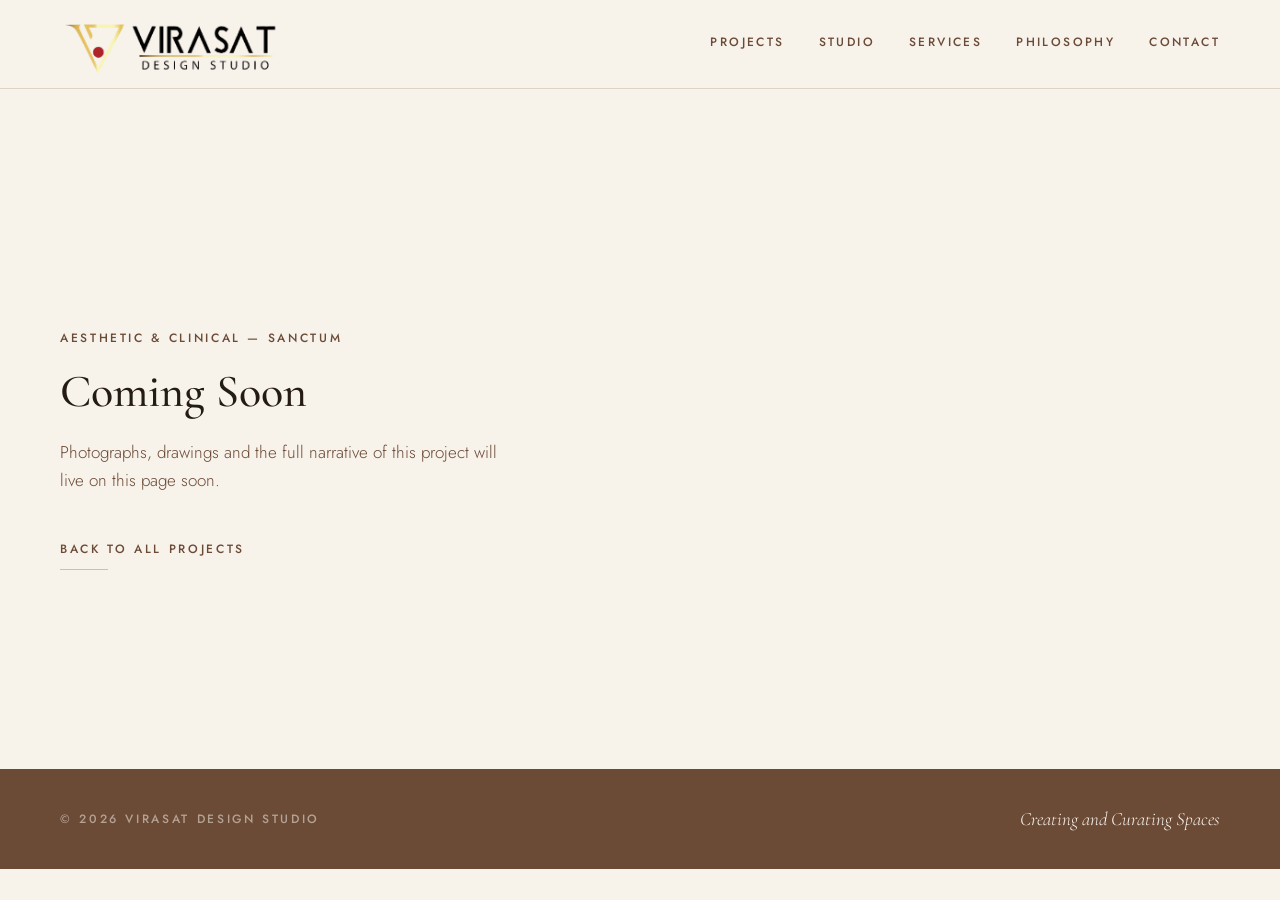
<file: project-clinic-sanctum.html>
<!DOCTYPE html>
<html lang="en">
<head>
  <meta charset="UTF-8" />
  <meta name="viewport" content="width=device-width, initial-scale=1.0" />

  <title>Sanctum — Aesthetic &amp; Clinical — Virasat Design Studio</title>
  <meta name="description" content="Sanctum, an aesthetic and clinical space by Virasat Design Studio — full story coming soon." />

  <link rel="preconnect" href="https://fonts.googleapis.com" />
  <link rel="preconnect" href="https://fonts.gstatic.com" crossorigin />
  <link href="https://fonts.googleapis.com/css2?family=Cormorant+Garamond:ital,wght@0,400;0,500;0,600;1,400;1,500&family=Jost:wght@300;400;500&display=swap" rel="stylesheet" />

  <link rel="stylesheet" href="style.css" />
</head>

<body>

  <header class="site-header">
    <div class="container header-inner">
      <a class="logo" href="index.html" aria-label="Virasat Design Studio — home">
        <img src="images/logo.png" alt="Virasat Design Studio" />
      </a>
      <nav class="nav" id="nav" aria-label="Primary">
        <a href="index.html#work">Projects</a>
        <a href="index.html#studio">Studio</a>
        <a href="index.html#services">Services</a>
        <a href="index.html#philosophy">Philosophy</a>
        <a href="index.html#contact">Contact</a>
      </nav>
      <button class="menu-btn" id="menuBtn" aria-expanded="false">Menu</button>
    </div>
  </header>

  <main>
    <!-- BLANK PROJECT SHEET — customise later with pictures and the full story -->
    <section class="project-blank">
      <div class="container">
        <p class="meta reveal">Aesthetic &amp; Clinical — Sanctum</p>
        <h1 class="reveal">Coming Soon</h1>
        <p class="project-blank-note reveal">
          Photographs, drawings and the full narrative of this project
          will live on this page soon.
        </p>
        <a href="index.html#work" class="btn-line reveal">Back to all projects</a>
      </div>
    </section>
  </main>

  <footer class="site-footer">
    <div class="container footer-inner">
      <p class="meta">© <span id="year">2026</span> Virasat Design Studio</p>
      <p class="footer-line">Creating and Curating Spaces</p>
    </div>
  </footer>

  <script src="script.js"></script>
</body>
</html>
</file>
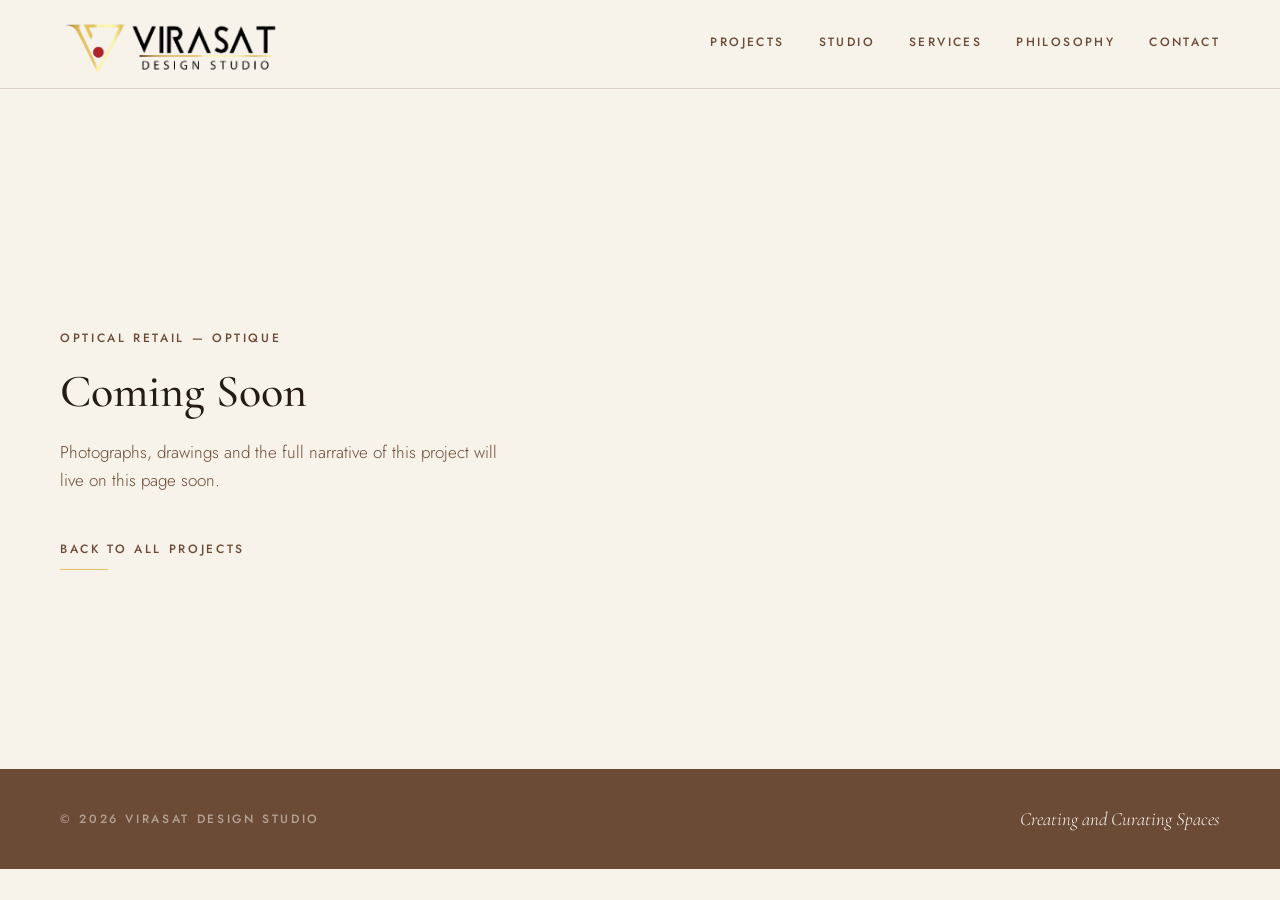
<file: project-optical-optique.html>
<!DOCTYPE html>
<html lang="en">
<head>
  <meta charset="UTF-8" />
  <meta name="viewport" content="width=device-width, initial-scale=1.0" />

  <title>Optique — Optical Retail — Virasat Design Studio</title>
  <meta name="description" content="Optique, an optical retail project by Virasat Design Studio — full story coming soon." />

  <link rel="preconnect" href="https://fonts.googleapis.com" />
  <link rel="preconnect" href="https://fonts.gstatic.com" crossorigin />
  <link href="https://fonts.googleapis.com/css2?family=Cormorant+Garamond:ital,wght@0,400;0,500;0,600;1,400;1,500&family=Jost:wght@300;400;500&display=swap" rel="stylesheet" />

  <link rel="stylesheet" href="style.css" />
</head>

<body>

  <header class="site-header">
    <div class="container header-inner">
      <a class="logo" href="index.html" aria-label="Virasat Design Studio — home">
        <img src="images/logo.png" alt="Virasat Design Studio" />
      </a>
      <nav class="nav" id="nav" aria-label="Primary">
        <a href="index.html#work">Projects</a>
        <a href="index.html#studio">Studio</a>
        <a href="index.html#services">Services</a>
        <a href="index.html#philosophy">Philosophy</a>
        <a href="index.html#contact">Contact</a>
      </nav>
      <button class="menu-btn" id="menuBtn" aria-expanded="false">Menu</button>
    </div>
  </header>

  <main>
    <!-- BLANK PROJECT SHEET — customise later with pictures and the full story -->
    <section class="project-blank">
      <div class="container">
        <p class="meta reveal">Optical Retail — Optique</p>
        <h1 class="reveal">Coming Soon</h1>
        <p class="project-blank-note reveal">
          Photographs, drawings and the full narrative of this project
          will live on this page soon.
        </p>
        <a href="index.html#work" class="btn-line reveal">Back to all projects</a>
      </div>
    </section>
  </main>

  <footer class="site-footer">
    <div class="container footer-inner">
      <p class="meta">© <span id="year">2026</span> Virasat Design Studio</p>
      <p class="footer-line">Creating and Curating Spaces</p>
    </div>
  </footer>

  <script src="script.js"></script>
</body>
</html>
</file>
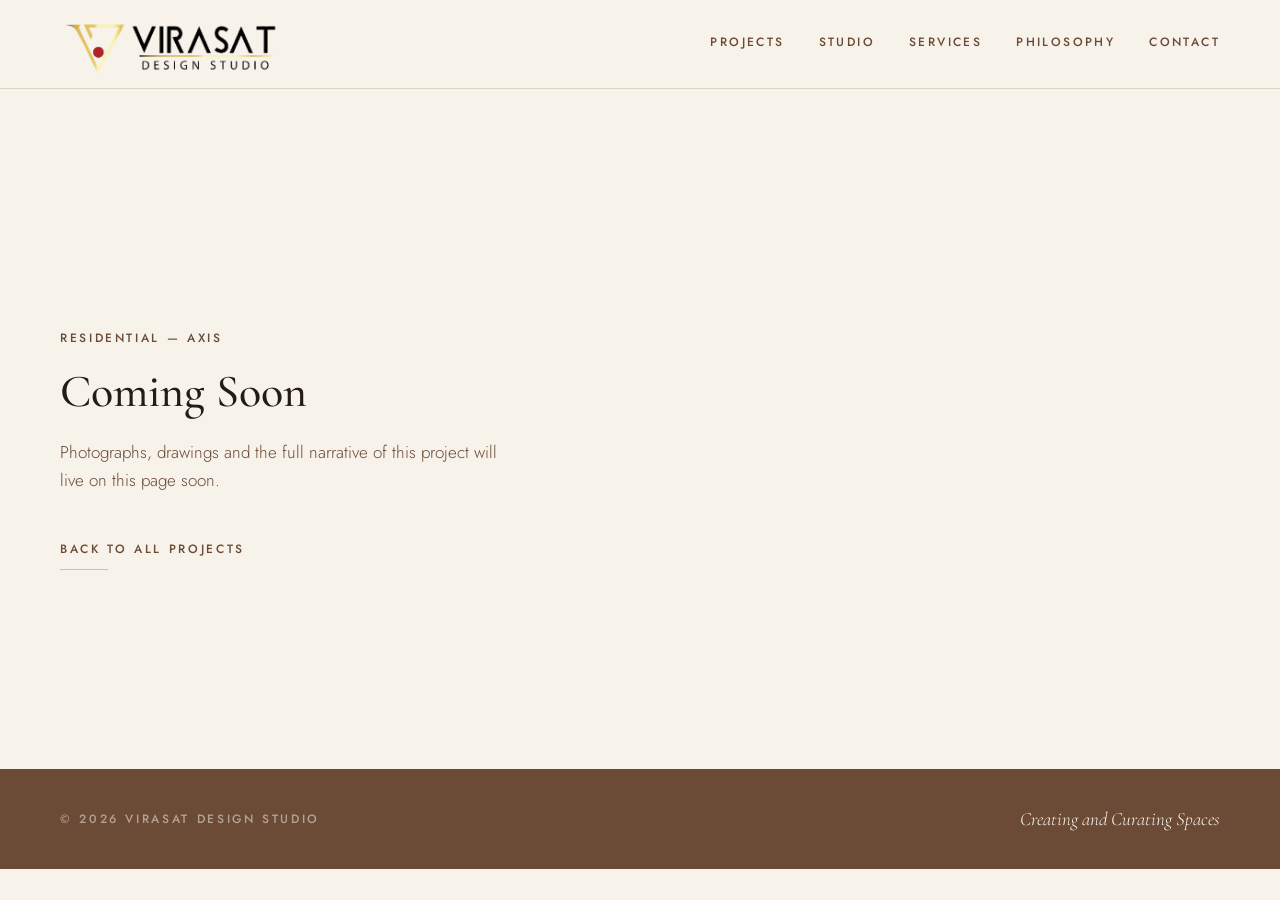
<file: project-residential-axis.html>
<!DOCTYPE html>
<html lang="en">
<head>
  <meta charset="UTF-8" />
  <meta name="viewport" content="width=device-width, initial-scale=1.0" />

  <title>Axis — Residential — Virasat Design Studio</title>
  <meta name="description" content="Axis, a residential project by Virasat Design Studio — full story coming soon." />

  <link rel="preconnect" href="https://fonts.googleapis.com" />
  <link rel="preconnect" href="https://fonts.gstatic.com" crossorigin />
  <link href="https://fonts.googleapis.com/css2?family=Cormorant+Garamond:ital,wght@0,400;0,500;0,600;1,400;1,500&family=Jost:wght@300;400;500&display=swap" rel="stylesheet" />

  <link rel="stylesheet" href="style.css" />
</head>

<body>

  <header class="site-header">
    <div class="container header-inner">
      <a class="logo" href="index.html" aria-label="Virasat Design Studio — home">
        <img src="images/logo.png" alt="Virasat Design Studio" />
      </a>
      <nav class="nav" id="nav" aria-label="Primary">
        <a href="index.html#work">Projects</a>
        <a href="index.html#studio">Studio</a>
        <a href="index.html#services">Services</a>
        <a href="index.html#philosophy">Philosophy</a>
        <a href="index.html#contact">Contact</a>
      </nav>
      <button class="menu-btn" id="menuBtn" aria-expanded="false">Menu</button>
    </div>
  </header>

  <main>
    <!-- BLANK PROJECT SHEET for now — the internal narrative and photographs
         (brief → design idea → key spaces → process → details, Guideline 09)
         will be built here later, when the studio's material is ready -->
    <section class="project-blank">
      <div class="container">
        <p class="meta reveal">Residential — Axis</p>
        <h1 class="reveal">Coming Soon</h1>
        <p class="project-blank-note reveal">
          Photographs, drawings and the full narrative of this project
          will live on this page soon.
        </p>
        <a href="index.html#work" class="btn-line reveal">Back to all projects</a>
      </div>
    </section>
  </main>

  <footer class="site-footer">
    <div class="container footer-inner">
      <p class="meta">© <span id="year">2026</span> Virasat Design Studio</p>
      <p class="footer-line">Creating and Curating Spaces</p>
    </div>
  </footer>

  <script src="script.js"></script>
</body>
</html>
</file>
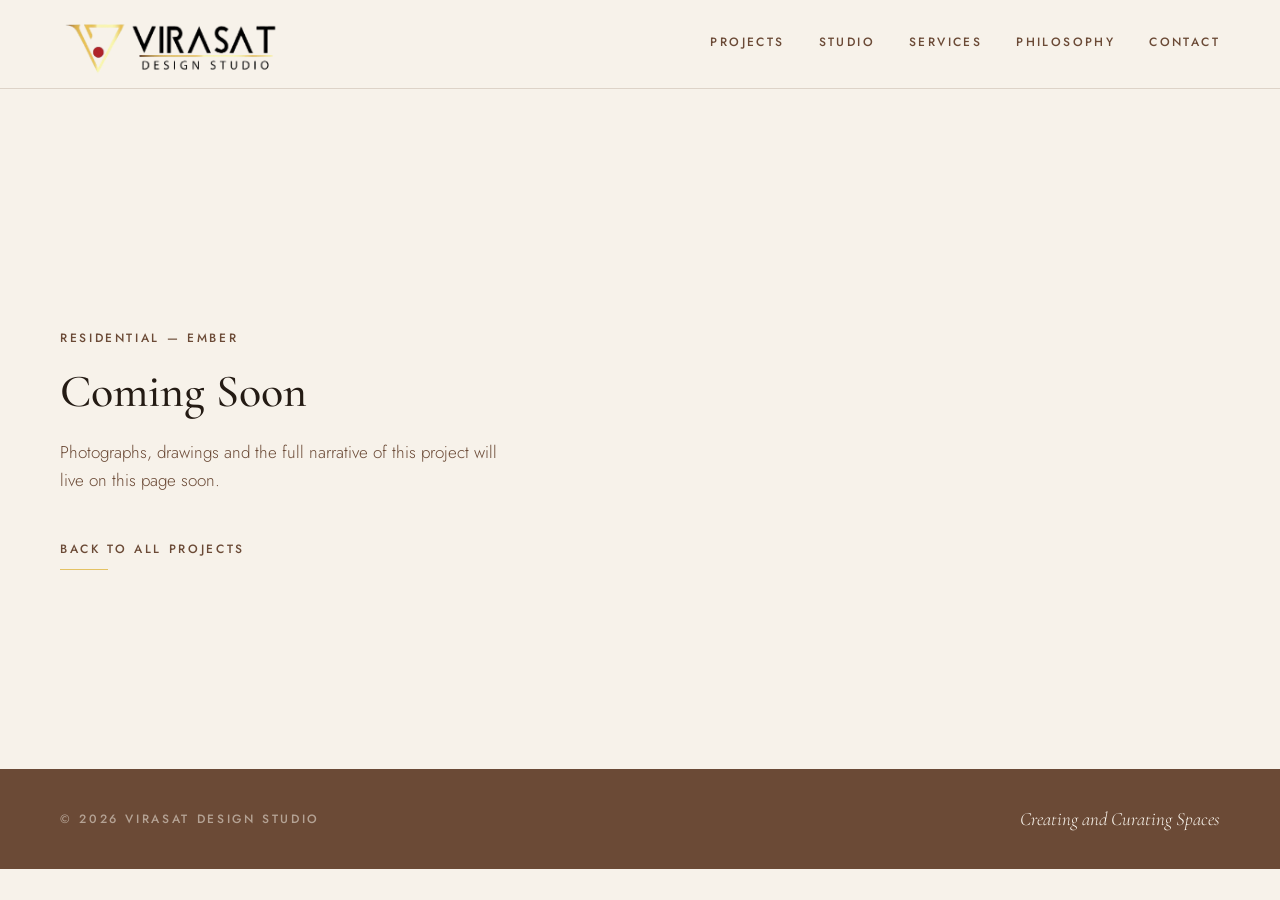
<file: project-residential-ember.html>
<!DOCTYPE html>
<html lang="en">
<head>
  <meta charset="UTF-8" />
  <meta name="viewport" content="width=device-width, initial-scale=1.0" />

  <title>Ember — Residential — Virasat Design Studio</title>
  <meta name="description" content="Ember, a residential project by Virasat Design Studio — full story coming soon." />

  <link rel="preconnect" href="https://fonts.googleapis.com" />
  <link rel="preconnect" href="https://fonts.gstatic.com" crossorigin />
  <link href="https://fonts.googleapis.com/css2?family=Cormorant+Garamond:ital,wght@0,400;0,500;0,600;1,400;1,500&family=Jost:wght@300;400;500&display=swap" rel="stylesheet" />

  <link rel="stylesheet" href="style.css" />
</head>

<body>

  <header class="site-header">
    <div class="container header-inner">
      <a class="logo" href="index.html" aria-label="Virasat Design Studio — home">
        <img src="images/logo.png" alt="Virasat Design Studio" />
      </a>
      <nav class="nav" id="nav" aria-label="Primary">
        <a href="index.html#work">Projects</a>
        <a href="index.html#studio">Studio</a>
        <a href="index.html#services">Services</a>
        <a href="index.html#philosophy">Philosophy</a>
        <a href="index.html#contact">Contact</a>
      </nav>
      <button class="menu-btn" id="menuBtn" aria-expanded="false">Menu</button>
    </div>
  </header>

  <main>
    <!-- BLANK PROJECT SHEET — customise later with pictures and the full story -->
    <section class="project-blank">
      <div class="container">
        <p class="meta reveal">Residential — Ember</p>
        <h1 class="reveal">Coming Soon</h1>
        <p class="project-blank-note reveal">
          Photographs, drawings and the full narrative of this project
          will live on this page soon.
        </p>
        <a href="index.html#work" class="btn-line reveal">Back to all projects</a>
      </div>
    </section>
  </main>

  <footer class="site-footer">
    <div class="container footer-inner">
      <p class="meta">© <span id="year">2026</span> Virasat Design Studio</p>
      <p class="footer-line">Creating and Curating Spaces</p>
    </div>
  </footer>

  <script src="script.js"></script>
</body>
</html>
</file>
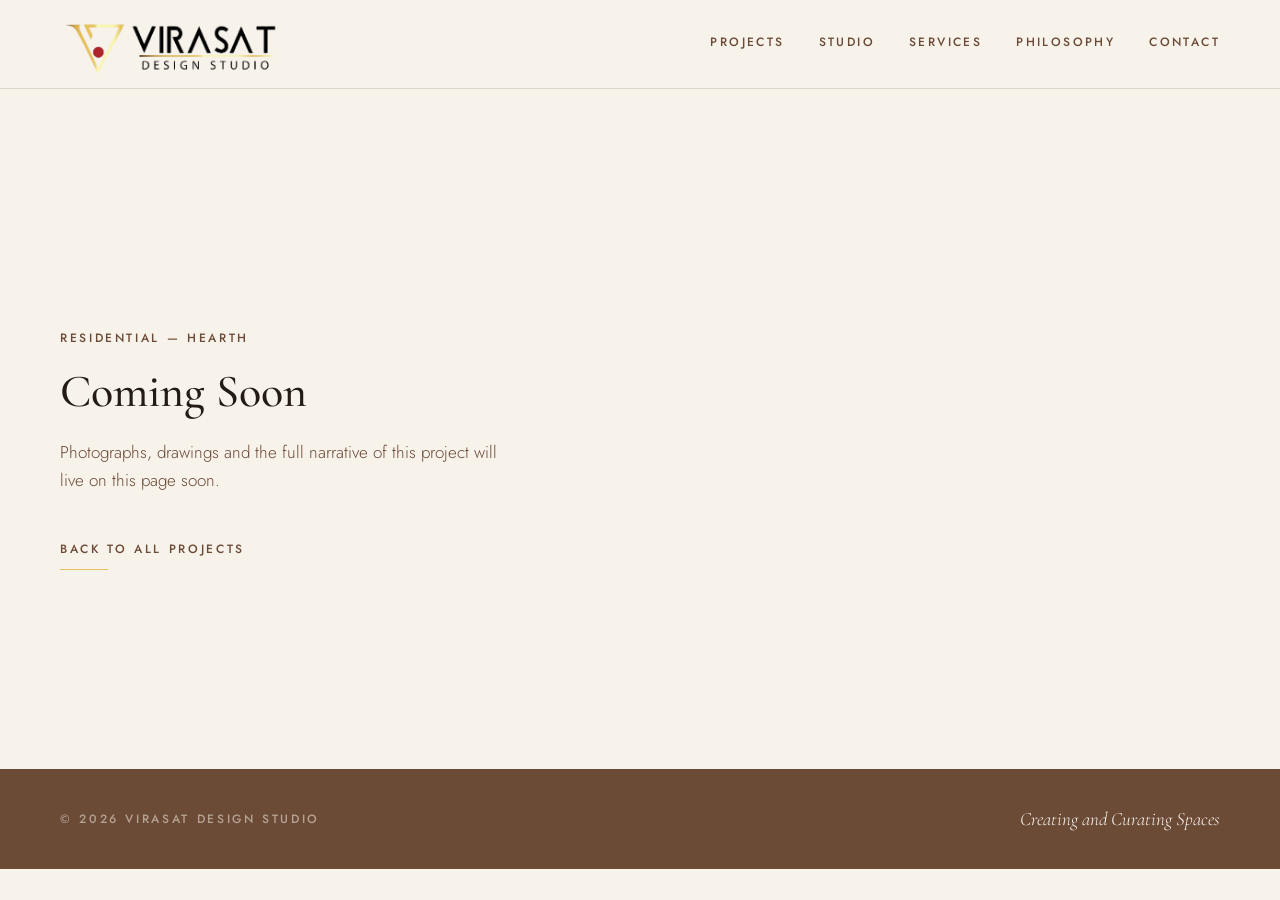
<file: project-residential-hearth.html>
<!DOCTYPE html>
<html lang="en">
<head>
  <meta charset="UTF-8" />
  <meta name="viewport" content="width=device-width, initial-scale=1.0" />

  <title>Hearth — Residential — Virasat Design Studio</title>
  <meta name="description" content="Hearth, a residential project by Virasat Design Studio — full story coming soon." />

  <link rel="preconnect" href="https://fonts.googleapis.com" />
  <link rel="preconnect" href="https://fonts.gstatic.com" crossorigin />
  <link href="https://fonts.googleapis.com/css2?family=Cormorant+Garamond:ital,wght@0,400;0,500;0,600;1,400;1,500&family=Jost:wght@300;400;500&display=swap" rel="stylesheet" />

  <link rel="stylesheet" href="style.css" />
</head>

<body>

  <header class="site-header">
    <div class="container header-inner">
      <a class="logo" href="index.html" aria-label="Virasat Design Studio — home">
        <img src="images/logo.png" alt="Virasat Design Studio" />
      </a>
      <nav class="nav" id="nav" aria-label="Primary">
        <a href="index.html#work">Projects</a>
        <a href="index.html#studio">Studio</a>
        <a href="index.html#services">Services</a>
        <a href="index.html#philosophy">Philosophy</a>
        <a href="index.html#contact">Contact</a>
      </nav>
      <button class="menu-btn" id="menuBtn" aria-expanded="false">Menu</button>
    </div>
  </header>

  <main>
    <!-- BLANK PROJECT SHEET — customise later with pictures and the full story -->
    <section class="project-blank">
      <div class="container">
        <p class="meta reveal">Residential — Hearth</p>
        <h1 class="reveal">Coming Soon</h1>
        <p class="project-blank-note reveal">
          Photographs, drawings and the full narrative of this project
          will live on this page soon.
        </p>
        <a href="index.html#work" class="btn-line reveal">Back to all projects</a>
      </div>
    </section>
  </main>

  <footer class="site-footer">
    <div class="container footer-inner">
      <p class="meta">© <span id="year">2026</span> Virasat Design Studio</p>
      <p class="footer-line">Creating and Curating Spaces</p>
    </div>
  </footer>

  <script src="script.js"></script>
</body>
</html>
</file>
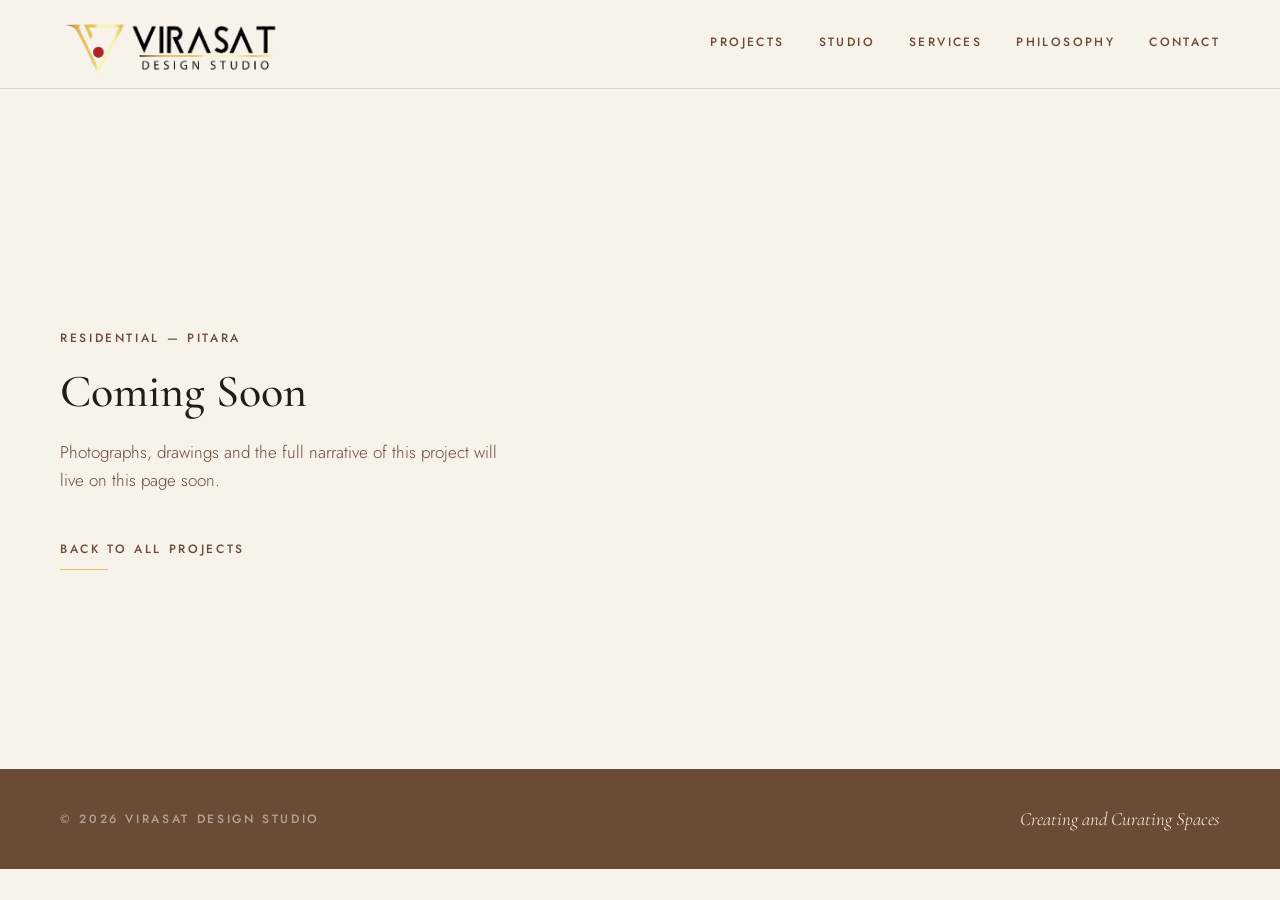
<file: project-residential-pitara.html>
<!DOCTYPE html>
<html lang="en">
<head>
  <meta charset="UTF-8" />
  <meta name="viewport" content="width=device-width, initial-scale=1.0" />

  <title>Pitara — Residential — Virasat Design Studio</title>
  <meta name="description" content="Pitara, a residential project by Virasat Design Studio — full story coming soon." />

  <link rel="preconnect" href="https://fonts.googleapis.com" />
  <link rel="preconnect" href="https://fonts.gstatic.com" crossorigin />
  <link href="https://fonts.googleapis.com/css2?family=Cormorant+Garamond:ital,wght@0,400;0,500;0,600;1,400;1,500&family=Jost:wght@300;400;500&display=swap" rel="stylesheet" />

  <link rel="stylesheet" href="style.css" />
</head>

<body>

  <header class="site-header">
    <div class="container header-inner">
      <a class="logo" href="index.html" aria-label="Virasat Design Studio — home">
        <img src="images/logo.png" alt="Virasat Design Studio" />
      </a>
      <nav class="nav" id="nav" aria-label="Primary">
        <a href="index.html#work">Projects</a>
        <a href="index.html#studio">Studio</a>
        <a href="index.html#services">Services</a>
        <a href="index.html#philosophy">Philosophy</a>
        <a href="index.html#contact">Contact</a>
      </nav>
      <button class="menu-btn" id="menuBtn" aria-expanded="false">Menu</button>
    </div>
  </header>

  <main>
    <!-- BLANK PROJECT SHEET — customise later with pictures and the full story -->
    <section class="project-blank">
      <div class="container">
        <p class="meta reveal">Residential — Pitara</p>
        <h1 class="reveal">Coming Soon</h1>
        <p class="project-blank-note reveal">
          Photographs, drawings and the full narrative of this project
          will live on this page soon.
        </p>
        <a href="index.html#work" class="btn-line reveal">Back to all projects</a>
      </div>
    </section>
  </main>

  <footer class="site-footer">
    <div class="container footer-inner">
      <p class="meta">© <span id="year">2026</span> Virasat Design Studio</p>
      <p class="footer-line">Creating and Curating Spaces</p>
    </div>
  </footer>

  <script src="script.js"></script>
</body>
</html>
</file>
<file: style.css>
/* =====================================================
   VIRASAT DESIGN STUDIO — VERSION 31 (full file)
   Brand tokens from Brand Guidelines, Section 06
   New in v31: Projects become a true-ratio film strip —
   every photograph keeps its actual frame, mounted like
   a framed print, gliding slowly; words rest on the
   image foot; arrows steer from the top right.
   (Version 29 "chapters" remains the saved fallback.)
   ===================================================== */
:root {
  --ivory:  #F7F2EA;   /* primary light / page field   */
  --brown:  #6B4A36;   /* primary dark / text          */
  --gold:   #E4C264;   /* accents / fine rules         */
  --cream:  #EDE5DA;   /* secondary surfaces           */
  --red:    #9A3437;   /* sparingly / highlight        */
  --ink:    #241B14;   /* heading tone, from logo black */

  --line:      rgba(107, 74, 54, 0.18);
  --gold-line: rgba(228, 194, 100, 0.55);

  --serif: 'Cormorant Garamond', Georgia, serif;  /* display — confirm later */
  --sans:  'Jost', 'Segoe UI', sans-serif;        /* UI/body — confirm later */
}

/* ============ DARK MODE — deep-brown night, same brand (Guideline 06) ============ */
[data-theme="dark"] {
  --ivory:  #201812;
  --brown:  #E8DFD2;
  --cream:  #2A2019;
  --ink:    #F7F2EA;
  --line:      rgba(232, 223, 210, 0.18);
  --gold-line: rgba(228, 194, 100, 0.45);
}
[data-theme="dark"] ::selection { color: #241B14; }
[data-theme="dark"] .site-header {
  background: rgba(32, 24, 18, 0.94);
  border-bottom-color: rgba(232, 223, 210, 0.16);
}

/* ============ DARK MODE LOGO SWITCHING ============ */
[data-theme="dark"] .logo .logo-light {
  display: none !important;
}
[data-theme="dark"] .logo .logo-dark {
  display: block !important;
}

[data-theme="dark"] .hero-full { background: #191009; }
[data-theme="dark"] .hero-copy h1 { color: #F7F2EA; }
[data-theme="dark"] .philosophy { background: #2A2019; color: #EDE5DA; }
[data-theme="dark"] .philosophy .meta,
[data-theme="dark"] .philosophy blockquote,
[data-theme="dark"] .principles h3 { color: #EDE5DA; }
[data-theme="dark"] .principles li { border-top-color: rgba(237, 229, 218, 0.18); }
[data-theme="dark"] .principles p { color: rgba(237, 229, 218, 0.8); }
[data-theme="dark"] .site-footer { background: #191009; }
[data-theme="dark"] .site-footer .meta { color: rgba(237, 229, 218, 0.7); }
[data-theme="dark"] .footer-line { color: #EDE5DA; }

* { margin: 0; padding: 0; box-sizing: border-box; }

html { scroll-behavior: smooth; }

body {
  background: var(--ivory);
  color: var(--brown);
  font-family: var(--sans);
  font-size: 17px;              /* Guideline 07: body 16–18px */
  line-height: 1.7;
  font-weight: 300;
  transition: background 0.5s ease, color 0.5s ease;
  -webkit-tap-highlight-color: transparent;
  overflow-x: hidden;
}
body.menu-open { overflow: hidden; }

::selection { background: var(--gold); color: var(--brown); }

.container { width: min(1160px, 92%); margin: auto; }

/* Type hierarchy — Guideline 07 */
h1, h2, h3 { font-family: var(--serif); color: var(--ink); font-weight: 500; }
h1 { font-size: clamp(56px, 8vw, 72px); line-height: 1.05; }
h2 { font-size: clamp(34px, 4.6vw, 46px); line-height: 1.15; }
h3 { font-size: clamp(22px, 2.6vw, 30px); line-height: 1.3; }
h1 em { font-style: italic; }

.meta {
  font-size: 12px;              /* Guideline 07: meta 11–13px */
  letter-spacing: 0.22em;
  text-transform: uppercase;
  font-weight: 500;
  opacity: 0.75;
}

.section { padding: clamp(80px, 11vw, 140px) 0; }
.section-head { margin-bottom: clamp(40px, 6vw, 70px); }
.section-head .meta { display: block; margin-bottom: 14px; }

.grid-2 {
  display: grid;
  grid-template-columns: 1fr 1fr;
  gap: clamp(40px, 6vw, 90px);
  align-items: start;
}

/* ============ Header ============ */
.site-header {
  position: sticky; top: 0; z-index: 50;
  background: rgba(247, 242, 234, 0.94);
  backdrop-filter: blur(8px);
  border-bottom: 1px solid var(--line);
  transition: background 0.5s ease;
}
.header-inner {
  display: flex; align-items: center;
  justify-content: space-between;
  padding: 14px 0;
}

/* ============ LOGO (balanced size) ============ */
.logo { display: inline-block; }

.logo img {
  width: 230px;
  height: 60px;
  object-fit: cover;
  object-position: center 51%;
  /* mix-blend-mode: multiply;  <-- Keep this commented out or removed */
  display: block;
}

/* Default state (Light Mode) */
.logo-light { display: block; }
.logo-dark { display: none; }

/* System preference dark mode */
@media (prefers-color-scheme: dark) {
  .logo-light { display: none; }
  .logo-dark { display: block; }
}

.nav { display: flex; gap: 34px; }
.nav a {
  font-size: 12px; letter-spacing: 0.2em; text-transform: uppercase;
  text-decoration: none; color: var(--brown); font-weight: 500;
  position: relative; padding-bottom: 4px;
}
.nav a::after {
  content: ''; position: absolute; left: 0; bottom: 0;
  width: 0; height: 1px; background: var(--gold);
  transition: width 0.4s ease;
}
.nav a:hover::after { width: 100%; }
.menu-btn {
  display: none; background: none; border: none; cursor: pointer;
  font-family: var(--sans); font-size: 12px; font-weight: 500;
  letter-spacing: 0.22em; text-transform: uppercase; color: var(--brown);
  transition: color 0.4s ease;
}

/* ============ HERO — full-bleed triptych ============ */
.hero-full {
  position: relative;
  height: calc(100vh - 89px);
  min-height: 620px;
  overflow: hidden;
  background: var(--brown);
}
.hero-panels {
  position: absolute; inset: 0;
  display: grid;
  grid-template-columns: 1fr 1fr 1fr;
}
.panel {
  position: relative;
  overflow: hidden;
  background: var(--cream);
  display: grid; place-items: center;
}
.panel + .panel { border-left: 1px solid rgba(247, 242, 234, 0.28); }
.panel .meta { opacity: 0.5; }
.panel img {
  position: absolute; inset: 0;
  width: 100%; height: 100%; object-fit: cover;
}
.hero-scrim {
  position: absolute; inset: 0;
  background: linear-gradient(100deg,
    rgba(36, 27, 20, 0.78) 0%,
    rgba(36, 27, 20, 0.46) 48%,
    rgba(36, 27, 20, 0.26) 100%);
}

.hero-copy {
  position: absolute; z-index: 2;
  left: clamp(24px, 5vw, 84px);
  right: clamp(24px, 5vw, 84px);
  top: 15vh;
  max-width: 1000px;
  color: #F7F2EA;
}
.hero-meta {
  display: flex; align-items: center; gap: 16px;
  font-size: 12px; letter-spacing: 0.22em; text-transform: uppercase;
  font-weight: 500; color: rgba(247, 242, 234, 0.85);
}
.hero-meta::before {
  content: ''; width: 56px; height: 1px;
  background: var(--gold); flex: 0 0 auto;
}
.hero-essence {
  margin: 22px 0 30px;
  max-width: 52ch;
  font-size: 17px;
  color: rgba(247, 242, 234, 0.9);
}
.hero-copy h1 { color: #F7F2EA; font-size: clamp(56px, 7.4vw, 72px); line-height: 1.08; }

.hero-foot {
  position: absolute; z-index: 2;
  left: clamp(24px, 5vw, 84px);
  right: clamp(24px, 5vw, 84px);
  bottom: 34px;
  display: flex; justify-content: space-between;
  align-items: flex-end; gap: 32px;
  color: #F7F2EA;
}

/* ============ SCROLL CUE ============ */
.scroll-cue {
  display: flex; flex-direction: column; align-items: flex-start; gap: 12px;
  text-decoration: none;
  color: rgba(247, 242, 234, 0.85);
  animation: cue-enter 1.1s ease 0.5s backwards;
}
.cue-line {
  width: 56px; height: 1px;
  background: rgba(247, 242, 234, 0.5);
  transform-origin: left center;
  animation: cue-draw 1s ease 0.9s backwards;
}
.cue-label { animation: cue-breathe 4.5s ease-in-out 2s infinite; }
.cue-thread {
  position: relative;
  width: 1px; height: 64px;
  background: rgba(247, 242, 234, 0.22);
  overflow: hidden;
  transition: height 0.6s ease;
}
.cue-thread::after {
  content: '';
  position: absolute; left: 0; width: 100%; height: 45%;
  top: -45%;
  background: linear-gradient(to bottom, rgba(228, 194, 100, 0), var(--gold));
  animation: cue-fall 2.8s cubic-bezier(0.7, 0, 0.3, 1) 1.6s infinite;
}
.scroll-cue:hover .cue-thread,
.scroll-cue:focus-visible .cue-thread { height: 84px; }
.scroll-cue:hover .cue-label,
.scroll-cue:focus-visible .cue-label { opacity: 1; }

@keyframes cue-enter {
  from { opacity: 0; transform: translateY(12px); }
  to   { opacity: 1; transform: none; }
}
@keyframes cue-draw {
  from { transform: scaleX(0); }
  to   { transform: scaleX(1); }
}
@keyframes cue-fall {
  0%        { top: -45%; }
  55%, 100% { top: 100%; }
}
@keyframes cue-breathe {
  0%, 100% { letter-spacing: 0.22em; opacity: 0.75; }
  50%      { letter-spacing: 0.30em; opacity: 1; }
}

/* ============ THEME TOGGLE — quiet moon/sun coin ============ */
.theme-toggle {
  position: fixed; right: 26px; bottom: 26px; z-index: 60;
  width: 46px; height: 46px; border-radius: 50%;
  border: 1px solid var(--line);
  background: var(--ivory);
  color: var(--brown);
  display: grid; place-items: center;
  cursor: pointer;
  transition: border-color 0.4s ease, background 0.5s ease, color 0.5s ease;
}
.theme-toggle:hover { border-color: var(--gold); }
.theme-toggle .icon-sun { display: none; }
[data-theme="dark"] .theme-toggle .icon-sun { display: block; }
[data-theme="dark"] .theme-toggle .icon-moon { display: none; }

/* ============ SELECTED WORK — true-ratio film strip (Version 31) ============ */
.work-section { padding: clamp(64px, 8vw, 110px) 0 0; }
.work-head-wrap { padding-bottom: clamp(24px, 3vw, 44px); }
.work-head { margin-bottom: 0; }
.work-intro {
  max-width: 58ch;
  font-size: 17px;
  opacity: 0.9;
  margin-top: 18px;
}

/* heading row: title left, controls right (reference layout, brand palette) */
.work-head-row {
  display: flex;
  justify-content: space-between;
  align-items: flex-end;
  gap: 32px;
}
.strip-controls {
  display: flex; align-items: center; gap: 14px;
  padding-bottom: 6px;
  flex: 0 0 auto;
}
.strip-count { opacity: 0.7; }
.strip-arrow {
  width: 46px; height: 46px;
  border: 1px solid var(--line);
  background: transparent;
  color: var(--brown);
  font-size: 18px;
  cursor: pointer;
  transition: border-color 0.4s ease, background 0.4s ease, color 0.4s ease;
}
.strip-arrow:hover,
.strip-arrow:focus-visible { border-color: var(--gold); }

/* the strip: photographs keep their TRUE frames (no cropping) */
.strip-stage {
  overflow: hidden;
  margin-inline: calc(50% - 50vw);   /* full-bleed window */
  padding: clamp(6px, 0.8vw, 12px) 0;
}
.strip-track {
  display: flex;
  gap: clamp(18px, 2.6vw, 40px);
  padding-left:  max(4vw, calc((100vw - 1160px) / 2));
  padding-right: max(4vw, calc((100vw - 1160px) / 2));
  transition: transform 1.4s cubic-bezier(0.65, 0, 0.35, 1);  /* slow glide */
  will-change: transform;
}
.strip-card {
  position: relative;
  flex: 0 0 auto;
  height: clamp(340px, 56vh, 520px);
  border: 1px solid var(--gold-line);   /* framed-print edge */
  background: var(--cream);
  overflow: hidden;
}
.strip-card.is-empty { display: none; }   /* missing photo leaves no hole */
.strip-card img {
  height: 100%;
  width: auto;              /* width follows the photo's own ratio */
  max-width: 92vw;
  object-fit: contain;      /* never crop the supplied frame */
  display: block;
  transition: transform 1.4s ease;
}
.strip-card:hover img { transform: scale(1.03); }

/* a little written on the image foot */
.strip-copy {
  position: absolute; left: 0; right: 0; bottom: 0;
  display: flex; flex-direction: column; gap: 6px;
  padding: 16px 18px;
  background: linear-gradient(to top, rgba(36, 27, 20, 0.82), rgba(36, 27, 20, 0));
  color: #F7F2EA;
}
.strip-copy .meta { color: rgba(247, 242, 234, 0.85); opacity: 1; }
.strip-name {
  font-family: var(--serif);
  font-size: clamp(22px, 2.6vw, 30px);   /* H3 role — Guideline 07 */
  line-height: 1.2;
  color: #F7F2EA;
}

/* closing bridge — the section's crux */
.work-close {
  margin-top: clamp(40px, 5vw, 72px);
  padding: clamp(48px, 6vw, 84px) 0 clamp(56px, 7vw, 96px);
  border-top: 1px solid var(--line);
}
.work-close-line {
  font-family: var(--serif); font-style: italic;
  font-size: clamp(22px, 3vw, 30px);
  line-height: 1.35;
  color: var(--ink);
  max-width: 34ch;
  margin-bottom: 28px;
}

.btn-line {
  display: inline-block; font-size: 12px; font-weight: 500;
  letter-spacing: 0.22em; text-transform: uppercase;
  color: var(--brown); text-decoration: none; padding-bottom: 10px;
  background: linear-gradient(var(--gold), var(--gold)) left bottom / 48px 1px no-repeat;
  transition: background-size 0.5s ease;
}
.btn-line:hover { background-size: 100% 1px; }

/* ============ Studio ============ */
.studio { border-top: 1px solid var(--line); }
.studio-text p { font-size: 18px; max-width: 52ch; }
.studio-text p:last-child {
  font-family: var(--serif); font-style: italic; font-size: 23px;
  color: var(--ink); margin-top: 24px;
  padding-left: 22px; border-left: 2px solid var(--gold);
}

/* ============ Services ============ */
.service-row {
  display: grid; grid-template-columns: 90px 1fr; gap: 24px;
  padding: 44px 0; border-top: 1px solid var(--line);
}
.service-no {
  font-family: var(--serif); font-style: italic;
  font-size: 26px; color: var(--brown); opacity: 0.7;
}
.service-row h3 { margin-bottom: 12px; }
.service-row p { max-width: 62ch; }

/* ============ Philosophy (deep brown field) ============ */
.philosophy { background: var(--brown); color: var(--ivory); }
.philosophy .meta { color: var(--ivory); }
.philosophy blockquote {
  font-family: var(--serif); font-style: italic;
  font-size: clamp(26px, 3.4vw, 38px); line-height: 1.35;
  max-width: 26ch; margin: 34px 0 60px;
  padding-left: 26px; border-left: 2px solid var(--gold);
  color: var(--ivory);
}
.principles { list-style: none; }
.principles li {
  display: grid; grid-template-columns: 70px 1fr; gap: 22px;
  padding: 28px 0; border-top: 1px solid rgba(247, 242, 234, 0.22);
}
.principle-no { font-size: 12px; letter-spacing: 0.22em; opacity: 0.6; padding-top: 8px; }
.principles h3 { color: var(--ivory); margin-bottom: 8px; }
.principles p { color: rgba(247, 242, 234, 0.82); max-width: 56ch; }

/* ============ Contact ============ */
.contact-list { list-style: none; }
.contact-list li {
  display: grid; grid-template-columns: 110px 1fr; gap: 18px;
  padding: 18px 0; border-top: 1px solid var(--line);
  align-items: baseline;
}
.contact-list a { color: var(--brown); text-decoration: none; border-bottom: 1px solid var(--gold-line); }
.contact-list a:hover { border-bottom-color: var(--gold); }

/* ============ Blank "Coming Soon" project sheets ============ */
.project-blank {
  min-height: calc(100vh - 220px);
  display: flex; align-items: center;
  padding: 140px 0 100px;
}
.project-blank .meta { display: block; margin-bottom: 16px; }
.project-blank h1 {
  font-size: clamp(34px, 4.6vw, 46px);
  line-height: 1.15;
  max-width: 22ch;
}
.project-blank-note { margin: 20px 0 38px; max-width: 46ch; }

/* ============ PROJECT NARRATIVE STYLES (parked for later — Guideline 09) ============ */
.project-hero { padding: 150px 0 50px; }
.project-hero .meta { display: block; margin-bottom: 16px; }
.project-hero h1 { font-size: clamp(48px, 7vw, 72px); line-height: 1.05; }
.project-intro { margin-top: 20px; max-width: 52ch; font-size: 18px; }
.project-meta-row { margin-top: 26px; opacity: 0.65; }

.project-figure { padding: 30px 0 10px; }
.project-figure img {
  width: 100%; display: block;
  aspect-ratio: 16 / 9; object-fit: cover;
}
figcaption { margin-top: 12px; display: block; opacity: 0.65; }

.project-section { padding: clamp(50px, 7vw, 90px) 0; }
.project-section > .container > .meta { display: block; margin-bottom: 18px; }

.project-split {
  display: grid;
  grid-template-columns: 1fr 1fr;
  gap: clamp(40px, 6vw, 90px);
  align-items: center;
}
.project-split h2 { margin: 12px 0 16px; }
.project-split img {
  width: 100%; display: block;
  aspect-ratio: 4 / 5; object-fit: cover;
}

.project-grid-2 {
  display: grid;
  grid-template-columns: 1fr 1fr;
  gap: clamp(24px, 4vw, 56px);
}
.project-grid-2 img {
  width: 100%; display: block;
  aspect-ratio: 4 / 3; object-fit: cover;
}
.project-grid-details img { aspect-ratio: 1 / 1; }

.project-next { border-top: 1px solid var(--line); padding: 40px 0; }
.project-next-inner {
  display: flex; justify-content: space-between;
  align-items: center; gap: 24px; flex-wrap: wrap;
}
.project-next-link { text-decoration: none; text-align: right; }
.project-next-link .meta { display: block; margin-bottom: 6px; }
.project-next-name {
  font-family: var(--serif);
  font-size: clamp(24px, 3vw, 32px);
  color: var(--ink);
  transition: color 0.4s ease;
}
.project-next-link:hover .project-next-name { color: var(--brown); }

/* ============ Footer ============ */
.site-footer { background: var(--brown); padding: 34px 0; }
.footer-inner {
  display: flex; justify-content: space-between;
  align-items: center; gap: 20px; flex-wrap: wrap;
}
.site-footer .meta { color: rgba(247, 242, 234, 0.7); }
.footer-line { font-family: var(--serif); font-style: italic; color: var(--ivory); font-size: 19px; }

/* ============ Missing-photo safety net ============ */
img.is-missing { display: none; }

/* ============ Slow, subtle motion (Guideline 08) ============ */
.reveal { opacity: 0; transform: translateY(26px); transition: opacity 0.9s ease, transform 0.9s ease; }
.reveal.is-visible { opacity: 1; transform: none; }

@media (prefers-reduced-motion: reduce) {
  .reveal { opacity: 1; transform: none; transition: none; }
  .nav, .nav a { transition: none; }
  .scroll-cue, .cue-line, .cue-label { animation: none; }
  .cue-thread::after { animation: none; top: 55%; height: 30%; opacity: 0.8; }
  .scroll-cue:hover .cue-thread,
  .scroll-cue:focus-visible .cue-thread { height: 64px; }
  .strip-track { transition-duration: 0.5s; }
  .strip-card img { transition: none; }
  html { scroll-behavior: auto; }
}

/* =====================================================
   MOBILE — full pass + film-strip sizing
   ===================================================== */
@media (max-width: 820px) {

  .container { width: 88%; }

  /* ---- Header + full-screen editorial menu ---- */
  .header-inner { padding: 10px 0; }
  .logo img { width: 168px; height: 44px; }
  .menu-btn { display: block; position: relative; z-index: 60; padding: 6px 0; }

  .nav {
    display: flex;
    position: fixed; inset: 0;
    background: var(--ivory);
    flex-direction: column;
    justify-content: center;
    gap: 0;
    padding: 96px 8% calc(48px + env(safe-area-inset-bottom, 0px));
    border-bottom: none;
    opacity: 0; visibility: hidden;
    transform: translateY(12px);
    transition: opacity 0.45s ease, transform 0.45s ease, visibility 0.45s;
    z-index: 40;
  }
  .nav.open { opacity: 1; visibility: visible; transform: none; }
  .nav a {
    font-size: 15px; letter-spacing: 0.24em;
    padding: 18px 2px;
    border-top: 1px solid var(--line);
    opacity: 0; transform: translateY(14px);
    transition: opacity 0.5s ease, transform 0.5s ease;
  }
  .nav a:last-child { border-bottom: 1px solid var(--line); }
  .nav a::after { display: none; }
  .nav.open a { opacity: 1; transform: none; }
  .nav.open a:nth-child(1) { transition-delay: 0.06s; }
  .nav.open a:nth-child(2) { transition-delay: 0.12s; }
  .nav.open a:nth-child(3) { transition-delay: 0.18s; }
  .nav.open a:nth-child(4) { transition-delay: 0.24s; }
  .nav.open a:nth-child(5) { transition-delay: 0.30s; }

  /* ---- Hero recomposed for portrait ---- */
  .hero-full { height: auto; min-height: 0; }
  .hero-panels {
    position: relative; inset: auto;
    height: 56vh; min-height: 360px;
    grid-template-columns: 1fr;
  }
  .panel:nth-child(2), .panel:nth-child(3) { display: none; }
  .panel + .panel { border-left: none; }
  .hero-scrim { background: linear-gradient(180deg, rgba(36,27,20,0.35), rgba(36,27,20,0.62)); }
  .hero-copy {
    position: static; max-width: none;
    background: var(--brown);
    padding: 40px 6% 30px;
  }
  .hero-copy h1 { font-size: clamp(34px, 9.4vw, 52px); line-height: 1.12; }
  .hero-essence { font-size: 16px; margin: 16px 0 22px; }
  .hero-foot {
    position: static;
    background: var(--brown);
    padding: 0 6% 40px;
    flex-direction: row; align-items: center; justify-content: flex-start;
  }
  [data-theme="dark"] .hero-copy,
  [data-theme="dark"] .hero-foot { background: #241B14; }

  .cue-thread { height: 48px; }
  .scroll-cue:hover .cue-thread { height: 48px; }

  /* ---- Film strip on mobile: true ratios, thumb height ---- */
  .work-head-row { flex-direction: column; align-items: flex-start; gap: 18px; }
  .strip-controls { align-self: flex-end; padding-bottom: 0; }
  .strip-card { height: clamp(280px, 46vh, 400px); }
  .strip-card img { max-width: 88vw; }
  .strip-track { padding-left: 6%; padding-right: 6%; }
  .strip-copy { padding: 12px 14px; }
  .work-close-line { font-size: 22px; }

  /* ---- Tighter editorial rhythm ---- */
  .section { padding: 64px 0; }
  .section-head { margin-bottom: 34px; }
  .grid-2 { grid-template-columns: 1fr; gap: 28px; }

  .studio-text p:last-child { font-size: 20px; }

  .service-row { grid-template-columns: 1fr; gap: 8px; padding: 32px 0; }

  .philosophy blockquote { font-size: 24px; max-width: 100%; margin: 24px 0 40px; }
  .principles li { grid-template-columns: 1fr; gap: 6px; padding: 22px 0; }

  .contact-list li { grid-template-columns: 1fr; gap: 4px; padding: 14px 0; }

  .footer-inner { flex-direction: column; align-items: flex-start; gap: 8px; }

  .theme-toggle {
    right: 16px;
    bottom: calc(16px + env(safe-area-inset-bottom, 0px));
    width: 44px; height: 44px;
  }

  /* ---- Project pages on mobile ---- */
  .project-split, .project-grid-2 { grid-template-columns: 1fr; }
  .project-hero { padding-top: 110px; }
  .project-next-inner { flex-direction: column; align-items: flex-start; }
  .project-next-link { text-align: left; }
}
</file>
